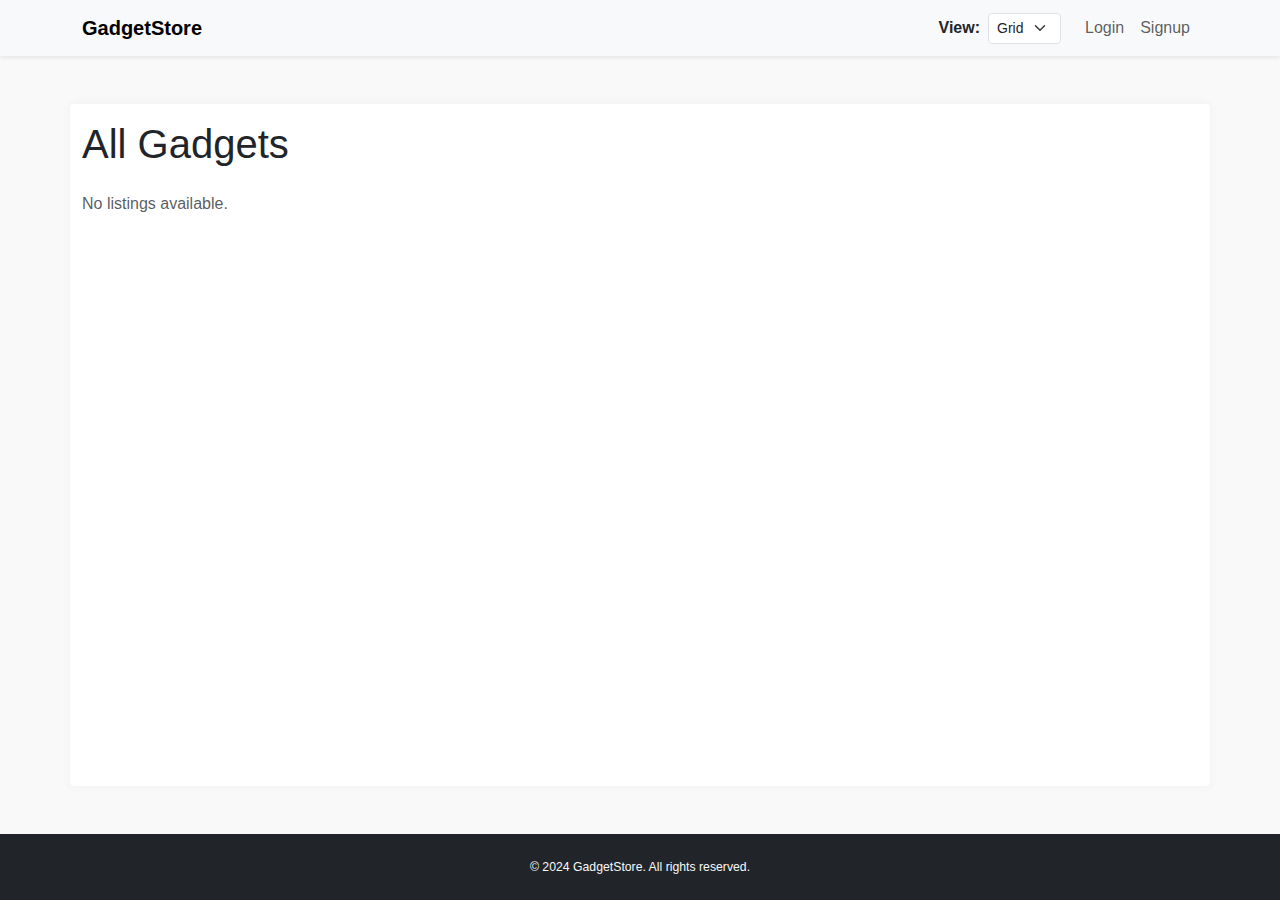
<file: index.html>
<!DOCTYPE html>
<html lang="en">
<head>
  <meta charset="UTF-8" />
  <meta name="viewport" content="width=device-width, initial-scale=1" />
  <title>Gadget Listings</title>
  <link
    href="https://cdn.jsdelivr.net/npm/bootstrap@5.3.0/dist/css/bootstrap.min.css"
    rel="stylesheet"
  />
  <link rel="stylesheet" href="./style.css" />
  <link rel="stylesheet" href="./listing.css" />
</head>
<body>
  <nav class="navbar navbar-expand-lg navbar-light bg-light shadow-sm">
    <div class="container">
      <a class="navbar-brand fw-bold" href="index.html">GadgetStore</a>
      <button
        class="navbar-toggler"
        type="button"
        data-bs-toggle="collapse"
        data-bs-target="#navbarNav"
        aria-controls="navbarNav"
        aria-expanded="false"
        aria-label="Toggle navigation"
      >
        <span class="navbar-toggler-icon"></span>
      </button>
      <div class="collapse navbar-collapse justify-content-end align-items-center" id="navbarNav">
        <div class="d-flex align-items-center me-3" id="layoutToggleContainer" style="display: none;">
          <label for="layoutSelect" class="form-label mb-0 me-2 fw-semibold">View:</label>
          <select class="form-select form-select-sm" id="layoutSelect" aria-label="Select layout view" style="width: auto;">
            <option value="grid">Grid</option>
            <option value="list">List</option>
          </select>
        </div>
        <ul class="navbar-nav" id="auth-buttons">
          <!-- Auth buttons rendered by JS -->
        </ul>
      </div>
    </div>
  </nav>

  <main class="container my-5">
    <div class="d-flex justify-content-between align-items-center mb-4">
      <h1 class="mb-0">All Gadgets</h1>
      <button id="addListingBtn" class="btn btn-primary d-none">Add Listing</button>
    </div>

    <div id="listingsGrid" class="row g-4">
      <!-- Gadget listing cards inserted here by JS -->
    </div>
  </main>

  <footer class="bg-dark text-light py-4 mt-auto">
    <div class="container text-center small">
      &copy; 2024 GadgetStore. All rights reserved.
    </div>
  </footer>

  <script src="https://cdn.jsdelivr.net/npm/bootstrap@5.3.0/dist/js/bootstrap.bundle.min.js"></script>
  <script src="./auth.js"></script>
  <script src="./listing.js"></script>
  <script>
    // Initialize page
    document.addEventListener('DOMContentLoaded', () => {
      auth.renderNavbar();
      auth.listenAuthChanges(() => {
        auth.renderNavbar();
        listing.renderListings();
        toggleLayoutDropdown();
      });
      listing.renderListings();
      toggleLayoutDropdown();

      // Show add listing button if logged in
      const addBtn = document.getElementById('addListingBtn');
      if (auth.isLoggedIn()) {
        addBtn.classList.remove('d-none');
        addBtn.onclick = () => {
          window.location.href = 'add-listing.html';
        };
      } else {
        addBtn.classList.add('d-none');
      }

      // Handle layout toggle
      const layoutSelect = document.getElementById('layoutSelect');
      layoutSelect.addEventListener('change', (e) => {
        const layout = e.target.value;
        localStorage.setItem('gadgetstore_layout', layout);
        listing.updateLayout(layout);
      });

      // Set initial layout from localStorage
      const savedLayout = localStorage.getItem('gadgetstore_layout') || 'grid';
      layoutSelect.value = savedLayout;
      listing.updateLayout(savedLayout);
    });

    function toggleLayoutDropdown() {
      const layoutToggleContainer = document.getElementById('layoutToggleContainer');
      if (auth.isLoggedIn()) {
        layoutToggleContainer.style.display = 'flex';
      } else {
        layoutToggleContainer.style.display = 'none';
      }
    }
  </script>
</body>
</html>
</file>
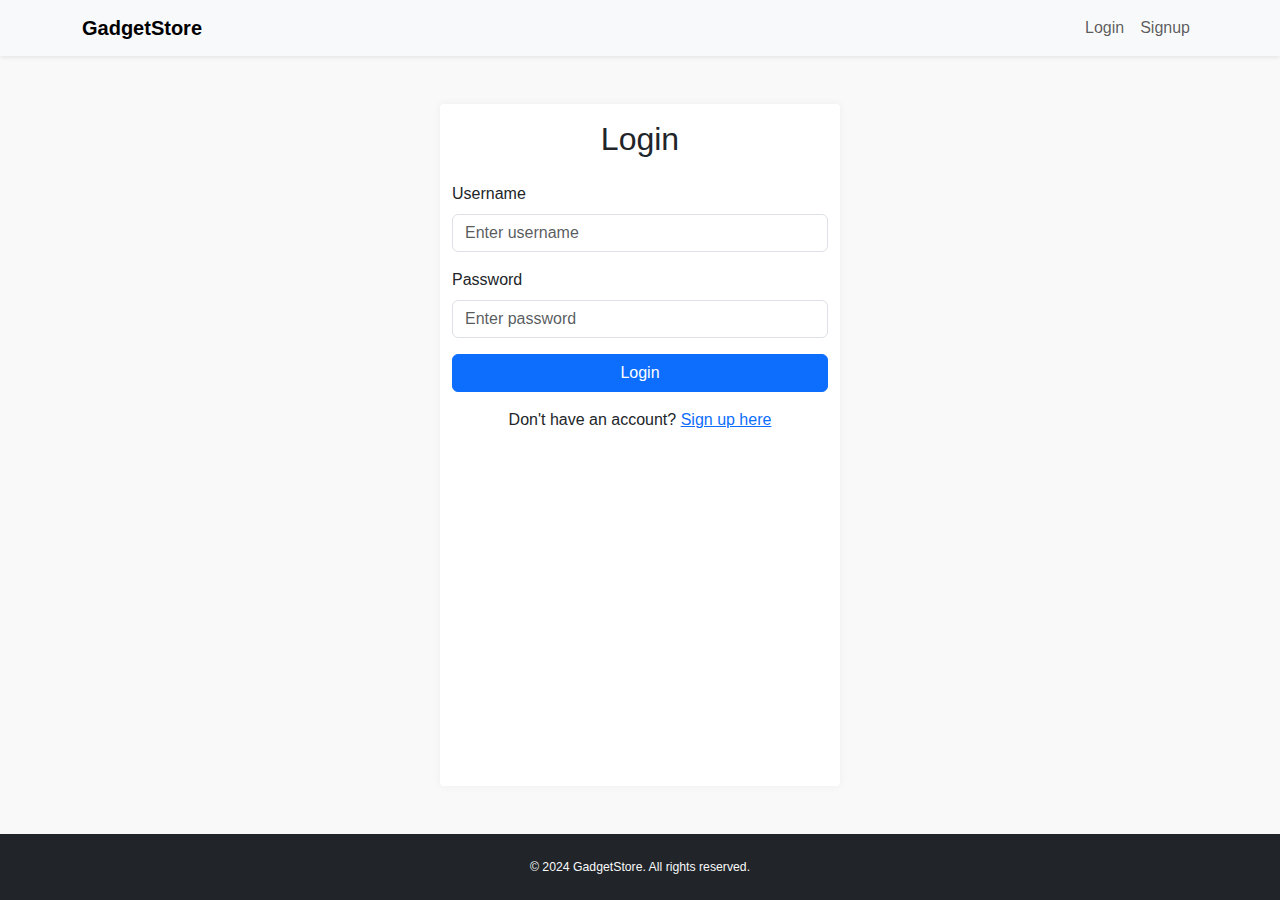
<file: add-listing.html>
<!DOCTYPE html>
<html lang="en" >
<head>
  <meta charset="UTF-8" />
  <meta name="viewport" content="width=device-width, initial-scale=1" />
  <title>Add/Edit Gadget Listing - GadgetStore</title>
  <link
    href="https://cdn.jsdelivr.net/npm/bootstrap@5.3.0/dist/css/bootstrap.min.css"
    rel="stylesheet"
  />
  <link rel="stylesheet" href="./style.css" />
</head>
<body>
  <nav class="navbar navbar-expand-lg navbar-light bg-light shadow-sm">
    <div class="container">
      <a class="navbar-brand fw-bold" href="index.html">GadgetStore</a>
      <button
        class="navbar-toggler"
        type="button"
        data-bs-toggle="collapse"
        data-bs-target="#navbarNav"
        aria-controls="navbarNav"
        aria-expanded="false"
        aria-label="Toggle navigation"
      >
        <span class="navbar-toggler-icon"></span>
      </button>
      <div class="collapse navbar-collapse justify-content-end" id="navbarNav">
        <ul class="navbar-nav" id="auth-buttons"></ul>
      </div>
    </div>
  </nav>

  <main class="container my-5" style="max-width: 600px;">
    <h2 class="mb-4 text-center" id="formTitle">Add Gadget Listing</h2>
    <form id="listingForm" novalidate>
      <div class="mb-3">
        <label for="brand" class="form-label">Brand</label>
        <input
          type="text"
          class="form-control"
          id="brand"
          placeholder="e.g. Apple, Dell"
          required
        />
        <div class="invalid-feedback">Brand is required.</div>
      </div>

      <div class="mb-3">
        <label for="model" class="form-label">Model</label>
        <input
          type="text"
          class="form-control"
          id="model"
          placeholder="Model name or number"
          required
        />
        <div class="invalid-feedback">Model is required.</div>
      </div>

      <div class="mb-3">
        <label for="price" class="form-label">Price (USD)</label>
        <input
          type="number"
          class="form-control"
          id="price"
          min="1"
          step="0.01"
          placeholder="Enter price"
          required
        />
        <div class="invalid-feedback">Valid price is required.</div>
      </div>

      <div class="mb-3">
        <label for="processor" class="form-label">Processor</label>
        <input
          type="text"
          class="form-control"
          id="processor"
          placeholder="e.g. Intel i7"
          required
        />
        <div class="invalid-feedback">Processor is required.</div>
      </div>

      <div class="mb-3">
        <label for="battery" class="form-label">Battery Life</label>
        <input
          type="text"
          class="form-control"
          id="battery"
          placeholder="e.g. 8 hours"
          required
        />
        <div class="invalid-feedback">Battery info is required.</div>
      </div>

      <div class="mb-3">
        <label class="form-label d-block">Category</label>
        <select class="form-select" id="category" required>
          <option value="" selected disabled>Choose category</option>
          <option value="Windows">Windows</option>
          <option value="MacBook">MacBook</option>
          <option value="MacBook">Smart-watch</option>
          <option value="MacBook">Earbuds</option>
        </select>
        <div class="invalid-feedback">Please select a category.</div>
      </div>

      <div class="mb-3">
        <label class="form-label d-block">Condition</label>
        <div class="form-check form-check-inline">
          <input
            class="form-check-input"
            type="radio"
            name="condition"
            id="conditionNew"
            value="New"
            required
          />
          <label class="form-check-label" for="conditionNew">New</label>
        </div>
        <div class="form-check form-check-inline">
          <input
            class="form-check-input"
            type="radio"
            name="condition"
            id="conditionOld"
            value="Old"
            required
          />
          <label class="form-check-label" for="conditionOld">Old</label>
        </div>
        <div class="invalid-feedback d-block" id="conditionError">
          Please select a condition.
        </div>
      </div>

      <div class="mb-3">
        <label for="image" class="form-label">Upload Image</label>
        <input
          class="form-control"
          type="file"
          id="image"
          accept="image/*"
          required
        />
        <div class="invalid-feedback">Image is required.</div>
        <img
          id="imagePreview"
          src=""
          alt="Image preview"
          class="img-fluid mt-3 rounded d-none"
          style="max-height: 250px;"
        />
      </div>

      <button type="submit" class="btn btn-primary w-100">Save Listing</button>
      <div id="formMessage" class="mt-3 text-center text-success"></div>
      <div id="formError" class="mt-3 text-center text-danger"></div>
    </form>
  </main>

  <footer class="bg-dark text-light py-4 mt-auto">
    <div class="container text-center small">
      &copy; 2024 GadgetStore. All rights reserved.
    </div>
  </footer>

  <script src="https://cdn.jsdelivr.net/npm/bootstrap@5.3.0/dist/js/bootstrap.bundle.min.js"></script>
  <script src="./auth.js"></script>
  <script src="./form.js"></script>
  <script>
    // Redirect to login if not logged in
    document.addEventListener('DOMContentLoaded', () => {
      auth.renderNavbar();
      if (!auth.isLoggedIn()) {
        window.location.href = "login.html";
        return;
      }
    });
  </script>
</body>
</html>
</file>
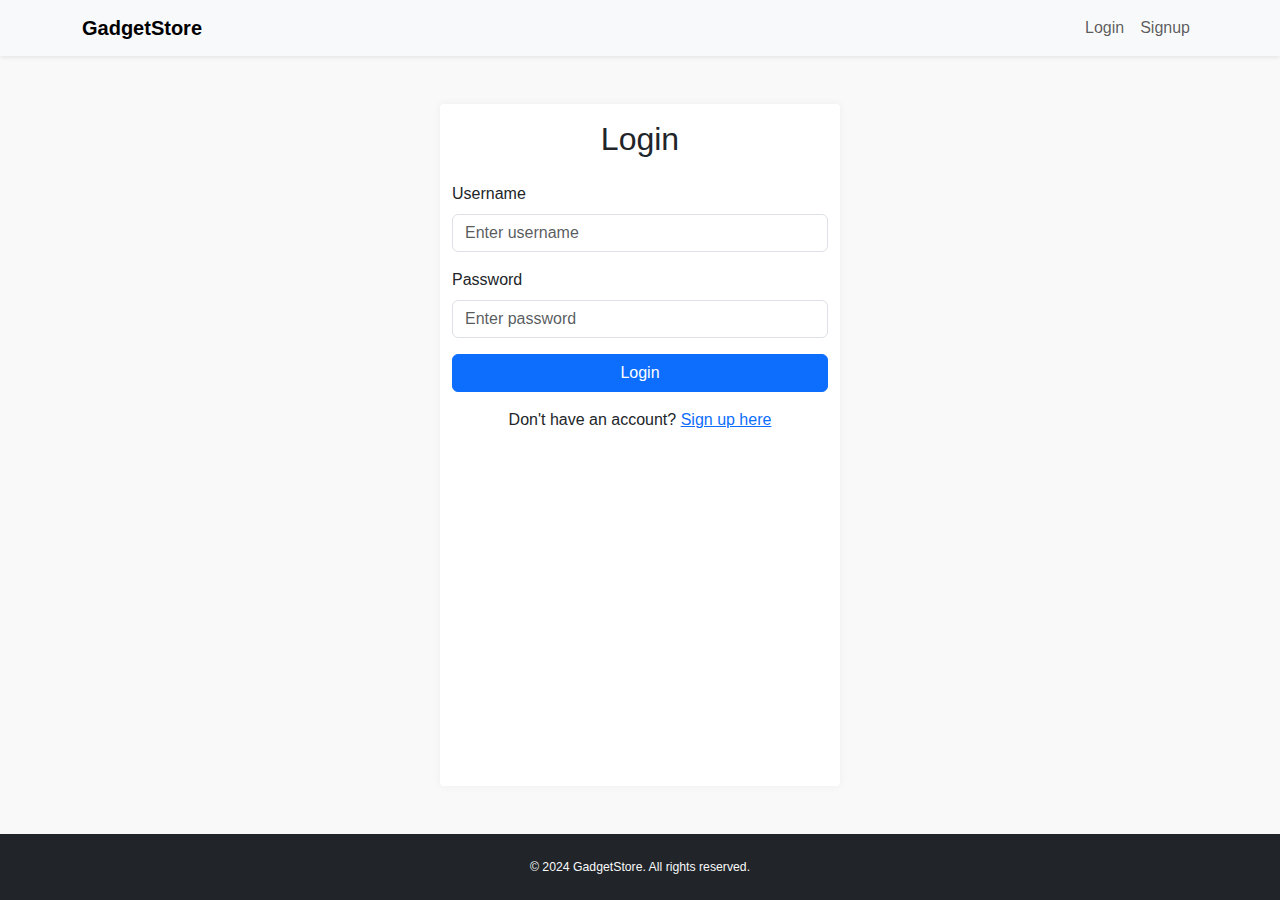
<file: login.html>
<!DOCTYPE html>
<html lang="en">
<head>
  <meta charset="UTF-8" />
  <meta name="viewport" content="width=device-width, initial-scale=1" />
  <title>Login - GadgetStore</title>
  <link
    href="https://cdn.jsdelivr.net/npm/bootstrap@5.3.0/dist/css/bootstrap.min.css"
    rel="stylesheet"
  />
  <link rel="stylesheet" href="./style.css" />
</head>
<body>
  <nav class="navbar navbar-expand-lg navbar-light bg-light shadow-sm">
    <div class="container">
      <a class="navbar-brand fw-bold" href="index.html">GadgetStore</a>
      <button
        class="navbar-toggler"
        type="button"
        data-bs-toggle="collapse"
        data-bs-target="#navbarNav"
        aria-controls="navbarNav"
        aria-expanded="false"
        aria-label="Toggle navigation"
      >
        <span class="navbar-toggler-icon"></span>
      </button>
      <div class="collapse navbar-collapse justify-content-end" id="navbarNav">
        <ul class="navbar-nav" id="auth-buttons"></ul>
      </div>
    </div>
  </nav>

  <main class="container my-5" style="max-width: 400px;">
    <h2 class="mb-4 text-center">Login</h2>
    <form id="loginForm" novalidate>
      <div class="mb-3">
        <label for="username" class="form-label">Username</label>
        <input
          type="text"
          class="form-control"
          id="username"
          placeholder="Enter username"
          required
        />
        <div class="invalid-feedback">Please enter your username.</div>
      </div>
      <div class="mb-3">
        <label for="password" class="form-label">Password</label>
        <input
          type="password"
          class="form-control"
          id="password"
          placeholder="Enter password"
          required
          minlength="4"
        />
        <div class="invalid-feedback">Please enter your password (min 4 chars).</div>
      </div>
      <button type="submit" class="btn btn-primary w-100">Login</button>
      <div class="mt-3 text-center">
        Don't have an account?
        <a href="signup.html">Sign up here</a>
      </div>
      <div id="errorMsg" class="text-danger mt-3"></div>
    </form>
  </main>

  <footer class="bg-dark text-light py-4 mt-auto">
    <div class="container text-center small">
      &copy; 2024 GadgetStore. All rights reserved.
    </div>
  </footer>

  <script src="https://cdn.jsdelivr.net/npm/bootstrap@5.3.0/dist/js/bootstrap.bundle.min.js"></script>
  <script src="./auth.js"></script>
  <script>
    document.addEventListener('DOMContentLoaded', () => {
      auth.renderNavbar();

      const form = document.getElementById('loginForm');
      const usernameInput = form.querySelector('#username');
      const passwordInput = form.querySelector('#password');
      const errorMsg = document.getElementById('errorMsg');

      form.addEventListener('submit', (e) => {
        e.preventDefault();
        errorMsg.textContent = '';

        // Bootstrap validation styles use checkValidity
        if (!form.checkValidity()) {
          e.stopPropagation();
          form.classList.add('was-validated');
          return;
        }

        const username = usernameInput.value.trim();
        const password = passwordInput.value;

        const success = auth.login(username, password);
        if (success) {
          window.location.href = 'index.html';
        } else {
          errorMsg.textContent = 'Login failed. Please try again.';
        }
      });
    });
  </script>
</body>
</html>
</file>
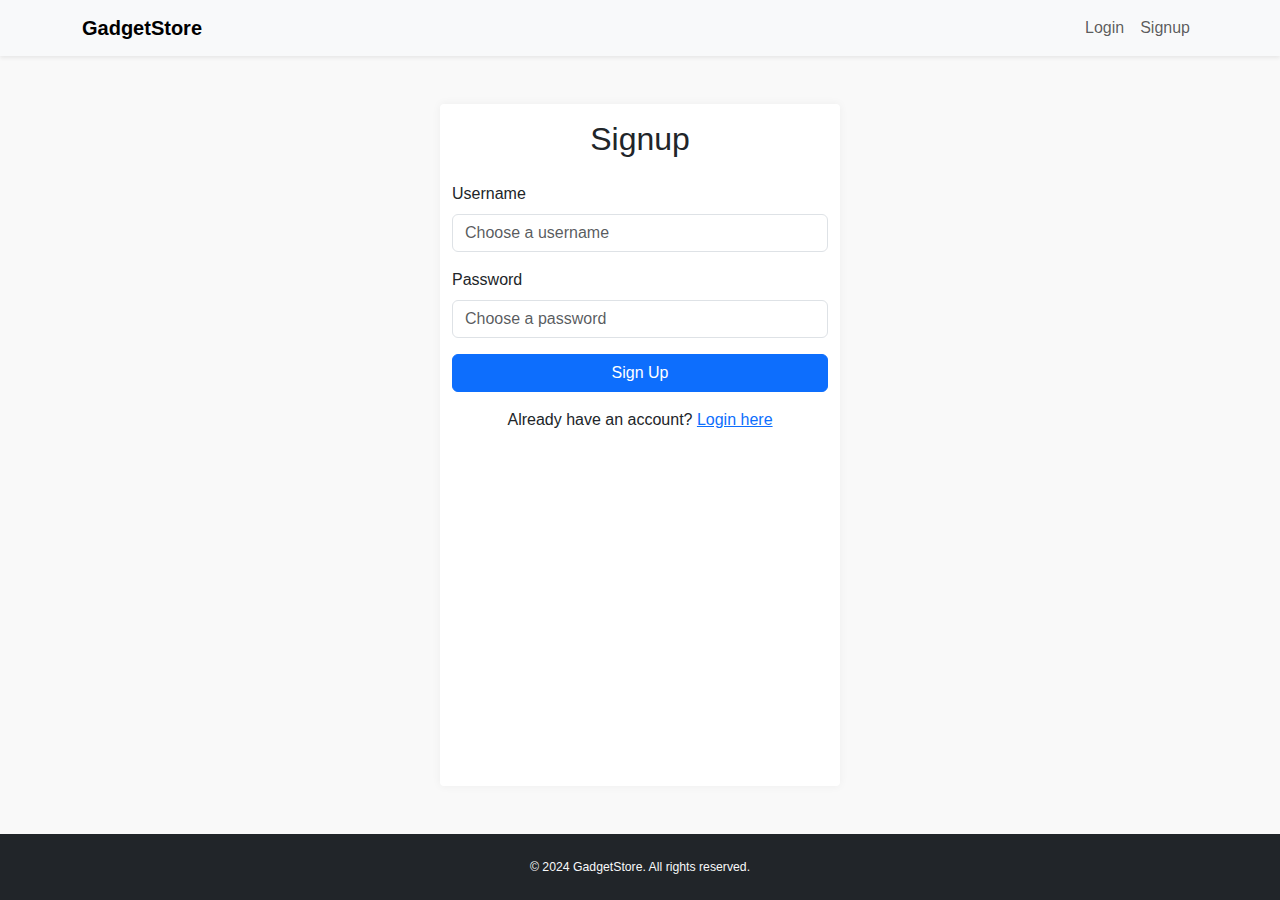
<file: signup.html>
<!DOCTYPE html>
<html lang="en">
<head>
  <meta charset="UTF-8" />
  <meta name="viewport" content="width=device-width, initial-scale=1" />
  <title>Signup - GadgetStore</title>
  <link
    href="https://cdn.jsdelivr.net/npm/bootstrap@5.3.0/dist/css/bootstrap.min.css"
    rel="stylesheet"
  />
  <link rel="stylesheet" href="./style.css" />
</head>
<body>
  <nav class="navbar navbar-expand-lg navbar-light bg-light shadow-sm">
    <div class="container">
      <a class="navbar-brand fw-bold" href="index.html">GadgetStore</a>
      <button
        class="navbar-toggler"
        type="button"
        data-bs-toggle="collapse"
        data-bs-target="#navbarNav"
        aria-controls="navbarNav"
        aria-expanded="false"
        aria-label="Toggle navigation"
      >
        <span class="navbar-toggler-icon"></span>
      </button>
      <div class="collapse navbar-collapse justify-content-end" id="navbarNav">
        <ul class="navbar-nav" id="auth-buttons"></ul>
      </div>
    </div>
  </nav>

  <main class="container my-5" style="max-width: 400px;">
    <h2 class="mb-4 text-center">Signup</h2>
    <form id="signupForm" novalidate>
      <div class="mb-3">
        <label for="username" class="form-label">Username</label>
        <input
          type="text"
          class="form-control"
          id="username"
          placeholder="Choose a username"
          required
          minlength="3"
        />
        <div class="invalid-feedback">Username must be at least 3 characters.</div>
      </div>
      <div class="mb-3">
        <label for="password" class="form-label">Password</label>
        <input
          type="password"
          class="form-control"
          id="password"
          placeholder="Choose a password"
          required
          minlength="4"
        />
        <div class="invalid-feedback">Password must be at least 4 characters.</div>
      </div>
      <button type="submit" class="btn btn-primary w-100">Sign Up</button>
      <div class="mt-3 text-center">
        Already have an account?
        <a href="login.html">Login here</a>
      </div>
      <div id="errorMsg" class="text-danger mt-3"></div>
    </form>
  </main>

  <footer class="bg-dark text-light py-4 mt-auto">
    <div class="container text-center small">
      &copy; 2024 GadgetStore. All rights reserved.
    </div>
  </footer>

  <script src="https://cdn.jsdelivr.net/npm/bootstrap@5.3.0/dist/js/bootstrap.bundle.min.js"></script>
  <script src="./auth.js"></script>
  <script>
    document.addEventListener('DOMContentLoaded', () => {
      auth.renderNavbar();

      const form = document.getElementById('signupForm');
      const usernameInput = form.querySelector('#username');
      const passwordInput = form.querySelector('#password');
      const errorMsg = document.getElementById('errorMsg');

      form.addEventListener('submit', (e) => {
        e.preventDefault();
        errorMsg.textContent = '';

        if (!form.checkValidity()) {
          e.stopPropagation();
          form.classList.add('was-validated');
          return;
        }

        const username = usernameInput.value.trim();
        const password = passwordInput.value;

        const success = auth.signup(username, password);
        if (success) {
          window.location.href = 'index.html';
        } else {
          errorMsg.textContent = 'Signup failed. Please try again.';
        }
      });
    });
  </script>
</body>
</html>
</file>
<file: listing.css>
/* Styles for gadget listing cards in grid */

.listing-card {
  background: #fff;
  border-radius: 8px;
  box-shadow: 0 2px 6px rgb(0 0 0 / 0.1);
  overflow: visible; /* allow buttons to be fully visible */
  display: flex;
  flex-direction: column;
  transition: box-shadow 0.3s ease;
  height: 100%;
}

.listing-card:hover {
  box-shadow: 0 8px 20px rgb(0 0 0 / 0.15);
}

/* Default image height for grid layout */
.listing-card img {
  width: 100%;
  height: 180px;
  object-fit: cover;
  border-bottom: 1px solid #ddd;
}

/* Adjust image height for list layout */
.list-layout-list .listing-card img {
  height: 140px;
}

/* Responsive adjustments */
@media (max-width: 576px) {
  .list-layout-list .listing-card img {
    height: 120px;
  }
}

.listing-details {
  padding: 0.75rem 1rem;
  flex-grow: 1;
  display: flex;
  flex-direction: column;
  justify-content: space-between;
}

.listing-title {
  font-weight: 600;
  font-size: 1.125rem;
  margin-bottom: 0.25rem;
  color: #212529;
}

.listing-brand {
  font-size: 0.9rem;
  color: #6c757d;
  margin-bottom: 0.5rem;
}

.listing-info {
  font-size: 0.875rem;
  color: #495057;
  margin-bottom: 0.5rem;
}

.listing-price {
  font-size: 1.1rem;
  color: #0d6efd;
  font-weight: 700;
  margin-bottom: 0.75rem;
}

.btn-group {
  display: flex;
  gap: 0.5rem;
  margin-top: auto; /* push buttons to bottom */
}

.btn-sm {
  padding: 0.25rem 0.5rem;
  font-size: 0.8rem;
  flex: 1; /* buttons take equal width */
  min-width: 60px;
  border-radius: 0 0 8px 8px;
}

/* Responsive grid: 1 column on xs, 2 columns md, 3 columns lg */
.list-layout-grid {
  display: flex;
  flex-wrap: wrap;
  gap: 1.5rem;
}

.list-layout-grid > .listing-card-wrapper {
  flex: 1 1 calc(25% - 1.5rem); /* 4 cards per row */
}

.list-layout-list {
  display: block;
}

.list-layout-list > .listing-card-wrapper {
  display: flex !important;
  flex-direction: row;
  gap: 1rem;
  margin-bottom: 1.5rem;
  width: 100%;
}

/* Card container wrapper to help layout toggling */
.listing-card-wrapper {
  width: 100%;
}
</file>
<file: style.css>
/* Reset and base */
* {
  box-sizing: border-box;
}
body, html {
  margin: 0;
  padding: 0;
  height: 100%;
  font-family: 'Segoe UI', Tahoma, Geneva, Verdana, sans-serif;
  background-color: #f9f9f9;
  display: flex;
  flex-direction: column;
  min-height: 100vh;
}

/* Make main content take available space pushing footer down */
main {
  flex: 1 0 auto;
  padding: 1rem;
  background: white;
  border-radius: 0.25rem;
  box-shadow: 0 0 10px rgba(0, 0, 0, 0.05);
  max-width: 1200px;
  margin: 1rem auto;
}

/* Footer fixed at bottom */
footer {
  flex-shrink: 0;
  background-color: #212529; /* dark */
  color: #f8f9fa; /* light */
  text-align: center;
  padding: 1rem 0;
  font-size: 0.875rem;
}

/* Other global styles can go here, such as buttons, typography, etc. */
</file>
